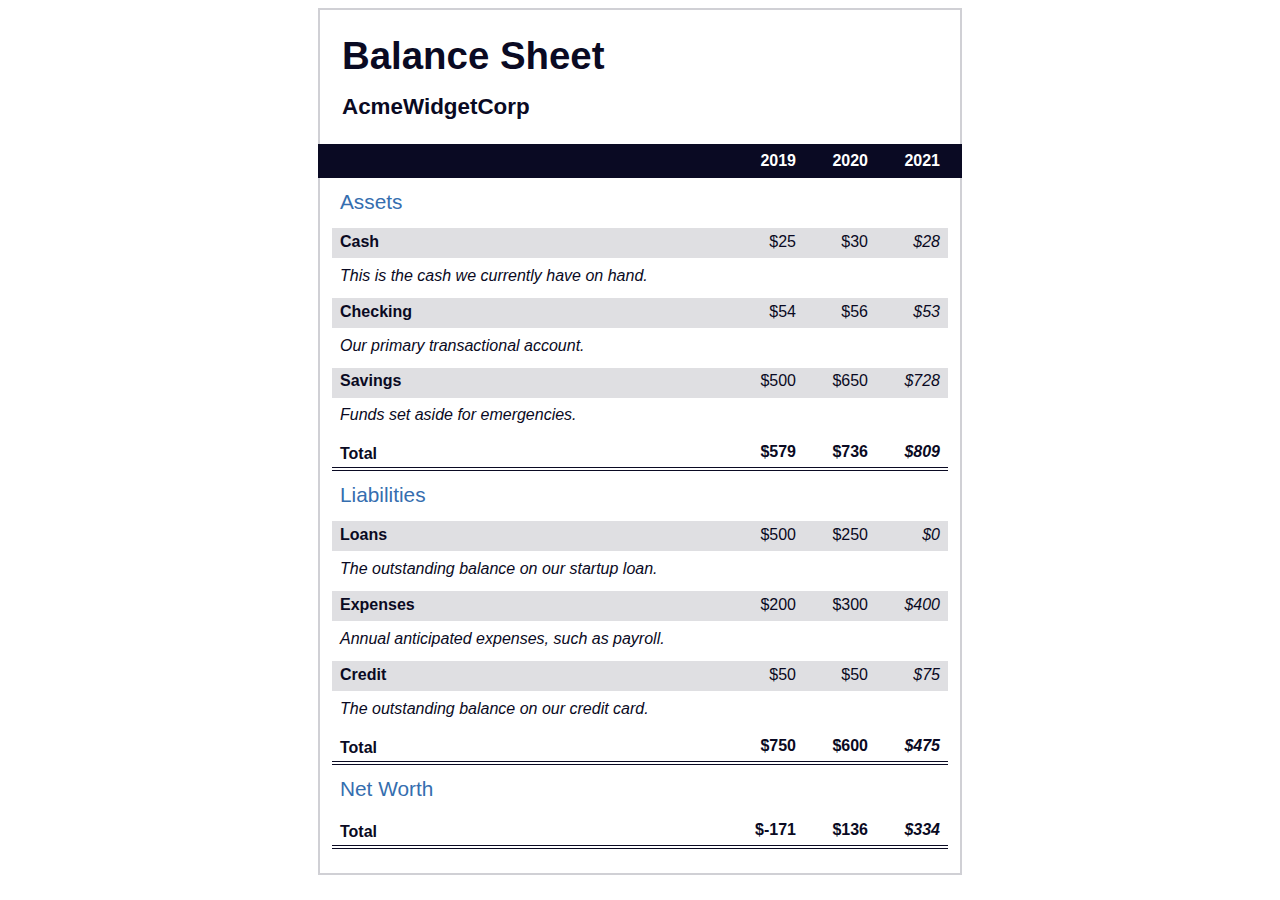
<file: Balance Sheet/index.html>
<!DOCTYPE html>
<html lang="en">
  <head>
    <meta charset="UTF-8">
    <meta name="viewport" content="width=device-width, initial-scale=1.0">
    <title>Balance Sheet</title>
    <link rel="stylesheet" href="./styles.css">
  </head>
  <body>
    <main>
      <section>
        <h1>
          <span class="flex">
            <span>AcmeWidgetCorp</span>
            <span>Balance Sheet</span>
          </span>
        </h1>
        <div id="years" aria-hidden="true">
          <span class="year">2019</span>
          <span class="year">2020</span>
          <span class="year">2021</span>
        </div>
        <div class="table-wrap">
          <table>
            <caption>Assets</caption>
            <thead>
              <tr>
                <td></td>
                <th><span class="sr-only year">2019</span></th>
                <th><span class="sr-only year">2020</span></th>
                <th class="current"><span class="sr-only year">2021</span></th>
              </tr>
            </thead>
            <tbody>
              <tr class="data">
                <th>Cash <span class="description">This is the cash we currently have on hand.</span></th>
                <td>$25</td>
                <td>$30</td>
                <td class="current">$28</td>
              </tr>
              <tr class="data">
                <th>Checking <span class="description">Our primary transactional account.</span></th>
                <td>$54</td>
                <td>$56</td>
                <td class="current">$53</td>
              </tr>
              <tr class="data">
                <th>Savings <span class="description">Funds set aside for emergencies.</span></th>
                <td>$500</td>
                <td>$650</td>
                <td class="current">$728</td>
              </tr>
              <tr class="total">
                <th>Total <span class="sr-only">Assets</span></th>
                <td>$579</td>
                <td>$736</td>
                <td class="current">$809</td>
              </tr>
            </tbody>
          </table>
          <table>
            <caption>Liabilities</caption>
            <thead>
              <tr>
              <td></td>
              <th><span class="sr-only">2019</span></th>
              <th><span class="sr-only">2020</span></th>
              <th><span class="sr-only">2021</span></th>
              </tr>
            </thead>
            <tbody>
              <tr class="data">
                <th>Loans <span class="description">The outstanding balance on our startup loan.</span></th>
                <td>$500</td>
                <td>$250</td>
                <td class="current">$0</td>
              </tr>
              <tr class="data">
                <th>Expenses <span class="description">Annual anticipated expenses, such as payroll.</span></th>
                <td>$200</td>
                <td>$300</td>
                <td class="current">$400</td>
              </tr>
              <tr class="data">
                <th>Credit <span class="description">The outstanding balance on our credit card.</span></th>
                <td>$50</td>
                <td>$50</td>
                <td class="current">$75</td>
              </tr>
              <tr class="total">
                <th>Total <span class="sr-only">Liabilities</span></th>
                <td>$750</td>
                <td>$600</td>
                <td class="current">$475</td>
              </tr>
            </tbody>
          </table>
          <table>
            <caption>Net Worth</caption>
            <thead>
              <tr>
              <td></td>
              <th><span class="sr-only">2019</span></th>
              <th><span class="sr-only">2020</span></th>
              <th><span class="sr-only">2021</span></th>
              </tr>
            </thead>
            <tbody>
              <tr class="total">
                <th>Total <span class="sr-only">Net Worth</span></th>
                <td>$-171</td>
                <td>$136</td>
                <td class="current">$334</td>
              </tr>
            </tbody>
          </table>
        </div>
      </section>
    </main>
  </body>
</html>
</file>
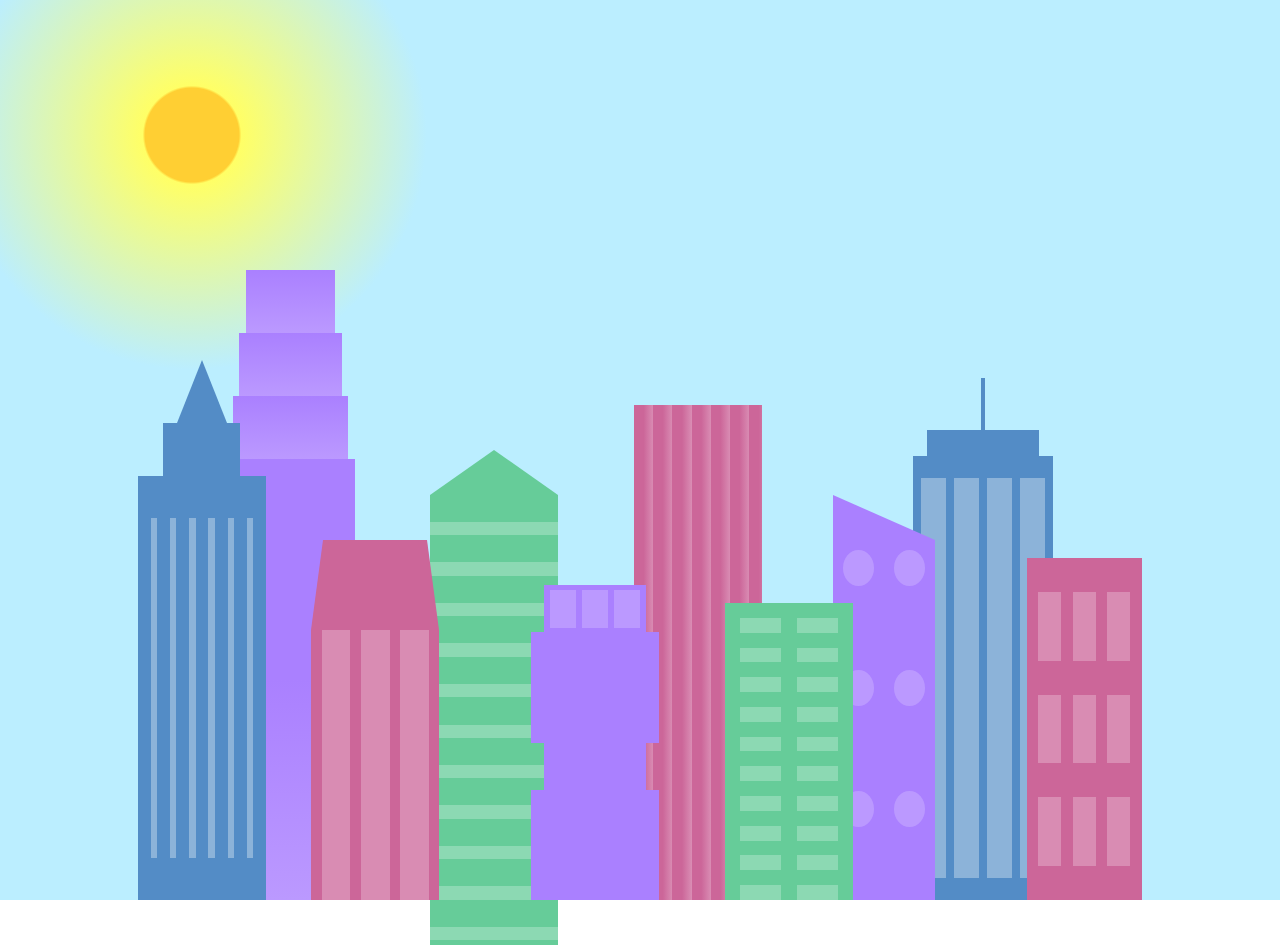
<file: City Skyline/index.html>
<!DOCTYPE html>
<html lang="en">    
  <head>
    <meta charset="UTF-8">
    <title>City Skyline</title>
    <link href="styles.css" rel="stylesheet" />   
  </head>

  <body>
    <div class="background-buildings sky">
      <div></div>
      <div></div>
      <div class="bb1 building-wrap">
        <div class="bb1a bb1-window"></div>
        <div class="bb1b bb1-window"></div>
        <div class="bb1c bb1-window"></div>
        <div class="bb1d"></div>
      </div>
      <div class="bb2">
        <div class="bb2a"></div>
        <div class="bb2b"></div>
      </div>
      <div class="bb3"></div>
      <div></div>
      <div class="bb4 building-wrap">
        <div class="bb4a"></div>
        <div class="bb4b"></div>
        <div class="bb4c window-wrap">
          <div class="bb4-window"></div>
          <div class="bb4-window"></div>
          <div class="bb4-window"></div>
          <div class="bb4-window"></div>
        </div>
      </div>
      <div></div>
      <div></div>
    </div>

    <div class="foreground-buildings">
      <div></div>
      <div></div>
      <div class="fb1 building-wrap">
        <div class="fb1a"></div>
        <div class="fb1b"></div>
        <div class="fb1c"></div>
      </div>
      <div class="fb2">
        <div class="fb2a"></div>
        <div class="fb2b window-wrap">
          <div class="fb2-window"></div>
          <div class="fb2-window"></div>
          <div class="fb2-window"></div>
        </div>
      </div>
      <div></div>
      <div class="fb3 building-wrap">
        <div class="fb3a window-wrap">
          <div class="fb3-window"></div>
          <div class="fb3-window"></div>
          <div class="fb3-window"></div>
        </div>
        <div class="fb3b"></div>
        <div class="fb3a"></div>
        <div class="fb3b"></div>
      </div>
      <div class="fb4">
        <div class="fb4a"></div>
        <div class="fb4b">
          <div class="fb4-window"></div>
          <div class="fb4-window"></div>
          <div class="fb4-window"></div>
          <div class="fb4-window"></div>
          <div class="fb4-window"></div>
          <div class="fb4-window"></div>
        </div>
      </div>
      <div class="fb5"></div>
      <div class="fb6"></div>
      <div></div>
      <div></div>
    </div>
  </body>
</html>
</file>
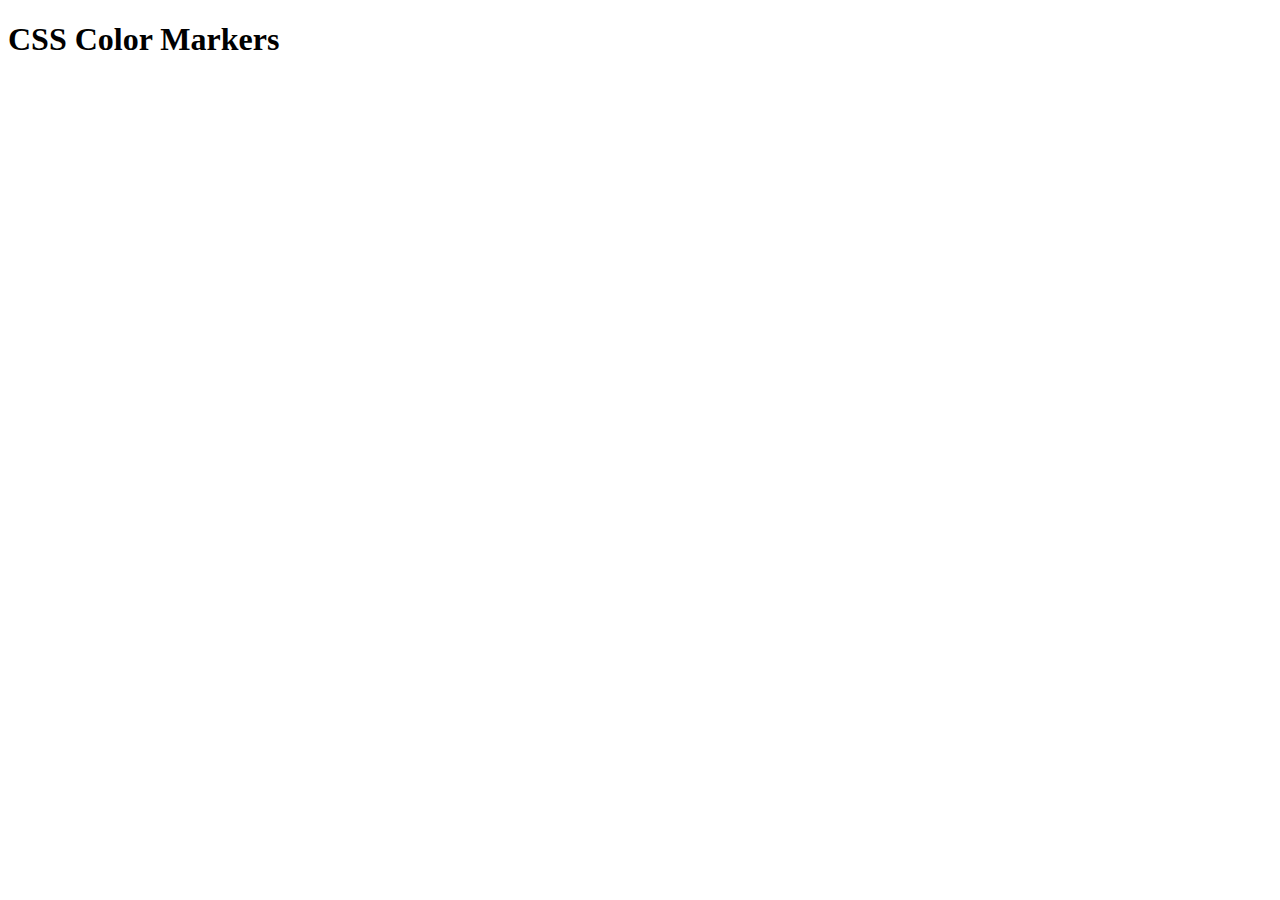
<file: Colored Markers/index.html>
<!DOCTYPE html>
<html lang="en">
  <head>
    <meta charset="utf-8">
    <meta name="viewport" content="width=device-width, initial-scale=1.0">
    <title>Colored Markers</title>
    <link rel="stylesheet" href="styles.css">
  </head>
  <body>
    <h1>CSS Color Markers</h1>
    <div class="container">
      <div class="marker red">
        <div class="cap"></div>
        <div class="sleeve"></div>
      </div>
      <div class="marker green">
        <div class="cap"></div>
        <div class="sleeve"></div>
      </div>
      <div class="marker blue">
        <div class="cap"></div>
        <div class="sleeve"></div>
      </div>
    </div>
  </body>
</html>
</file>
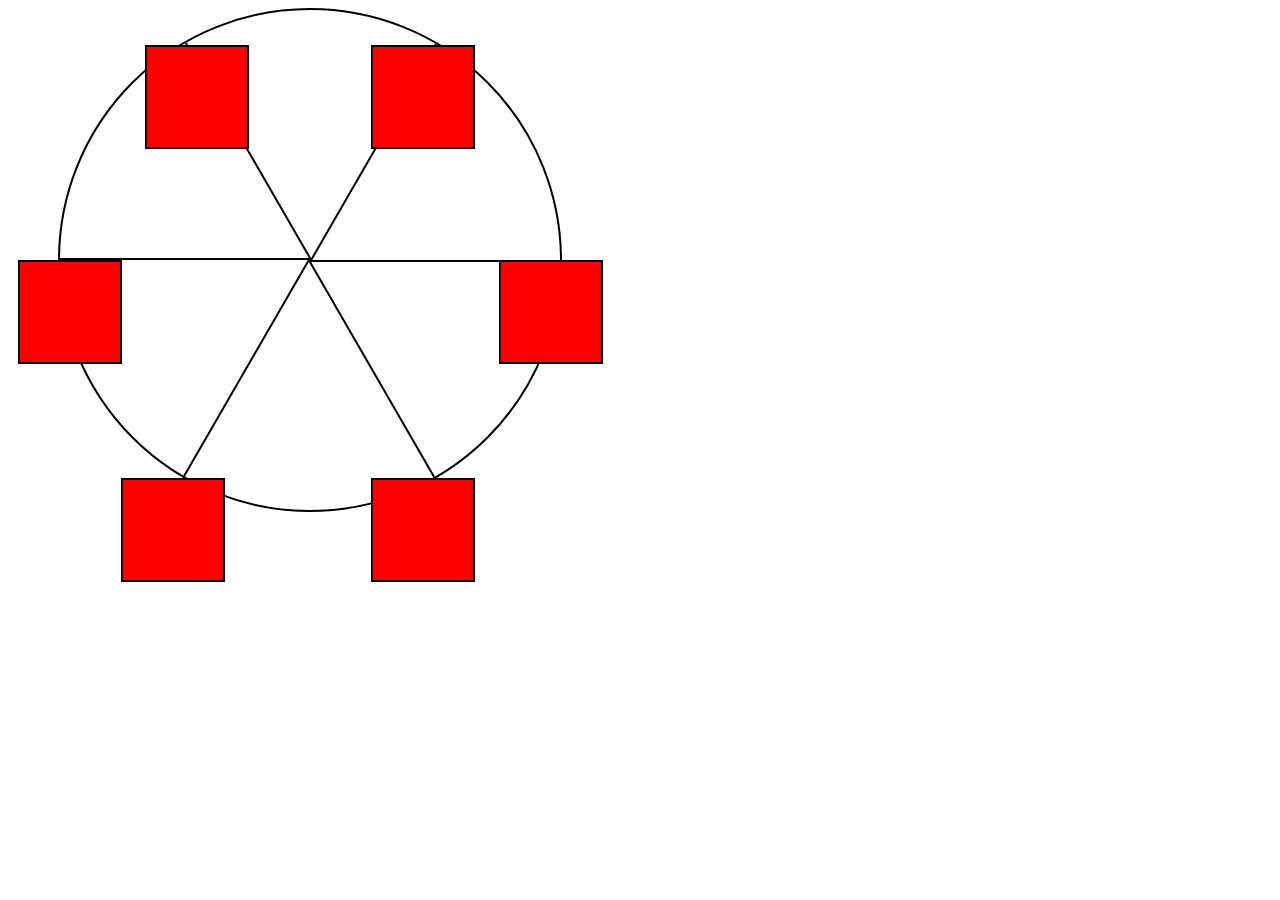
<file: Ferris Wheel/index.html>
<!DOCTYPE html>
<html lang="en">
  <head>
    <meta charset="UTF-8">
    <title>Ferris Wheel</title>
    <link rel="stylesheet" href="./styles.css">
  </head>
  <body>
    <div class="wheel">
      <span class="line"></span>
      <span class="line"></span>
      <span class="line"></span>
      <span class="line"></span>
      <span class="line"></span>
      <span class="line"></span>

      <div class="cabin"></div>
      <div class="cabin"></div>
      <div class="cabin"></div>
      <div class="cabin"></div>
      <div class="cabin"></div>
      <div class="cabin"></div>
    </div>
  </body>
</html>
</file>
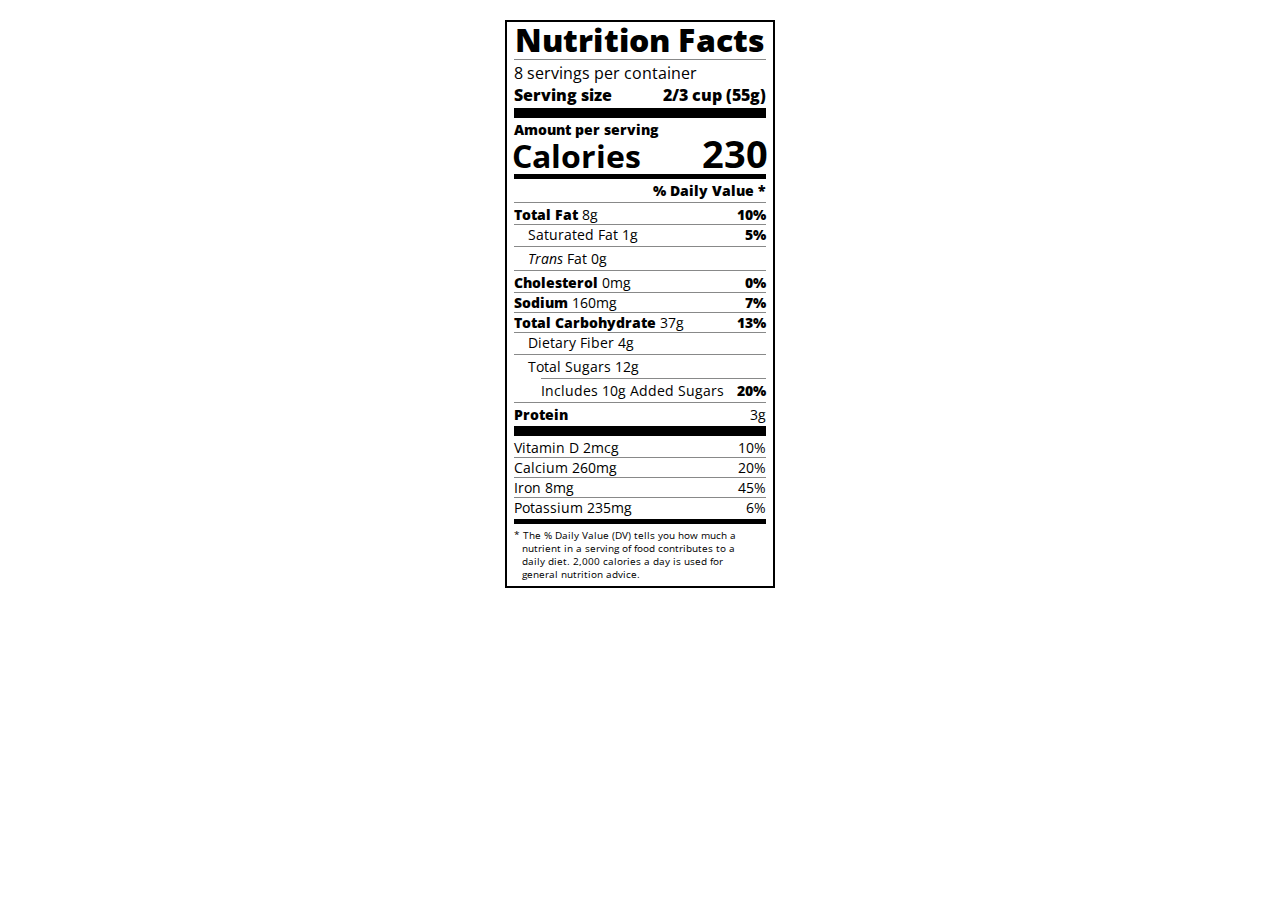
<file: Nutrition Label/index.html>
<!DOCTYPE html>
<html lang="en">

<head>
  <meta charset="UTF-8">
  <title>Nutrition Label</title>
  <link href="https://fonts.googleapis.com/css?family=Open+Sans:400,700,800" rel="stylesheet">
  <link href="./styles.css" rel="stylesheet">
</head>

<body>
  <div class="label">
    <header>
      <h1 class="bold">Nutrition Facts</h1>
      <div class="divider"></div>
      <p>8 servings per container</p>
      <p class="bold">Serving size <span>2/3 cup (55g)</span></p>
    </header>
    <div class="divider large"></div>
    <div class="calories-info">
      <div class="left-container">
        <h2 class="bold small-text">Amount per serving</h2>
        <p>Calories</p>
      </div>
      <span>230</span>
    </div>
    <div class="divider medium"></div>
    <div class="daily-value small-text">
      <p class="bold right no-divider">% Daily Value *</p>
      <div class="divider"></div>
      <p><span><span class="bold">Total Fat</span> 8g</span> <span class="bold">10%</span></p>
      <p class="indent no-divider">Saturated Fat 1g <span class="bold">5%</span></p>
      <div class="divider"></div>
      <p class="indent no-divider"><span><i>Trans</i> Fat 0g</span></p>
      <div class="divider"></div>
      <p><span><span class="bold">Cholesterol</span> 0mg</span> <span class="bold">0%</span></p>
      <p><span><span class="bold">Sodium</span> 160mg</span> <span class="bold">7%</span></p>
      <p><span><span class="bold">Total Carbohydrate</span> 37g</span> <span class="bold">13%</span></p>
      <p class="indent no-divider">Dietary Fiber 4g</p>
      <div class="divider"></div>
      <p class="indent no-divider">Total Sugars 12g</p>
      <div class="divider double-indent"></div>
      <p class="double-indent no-divider">Includes 10g Added Sugars <span class="bold">20%</span>
      <div class="divider"></div>
      <p class="no-divider"><span class="bold">Protein</span> 3g</p>
      <div class="divider large"></div>
      <p>Vitamin D 2mcg <span>10%</span></p>
      <p>Calcium 260mg <span>20%</span></p>
      <p>Iron 8mg <span>45%</span></p>
      <p class="no-divider">Potassium 235mg <span>6%</span></p>
    </div>
    <div class="divider medium"></div>
    <p class="note">* The % Daily Value (DV) tells you how much a nutrient in a serving of food contributes to a daily
      diet. 2,000 calories a day is used for general nutrition advice.</p>
  </div>
</body>
</html>
</file>
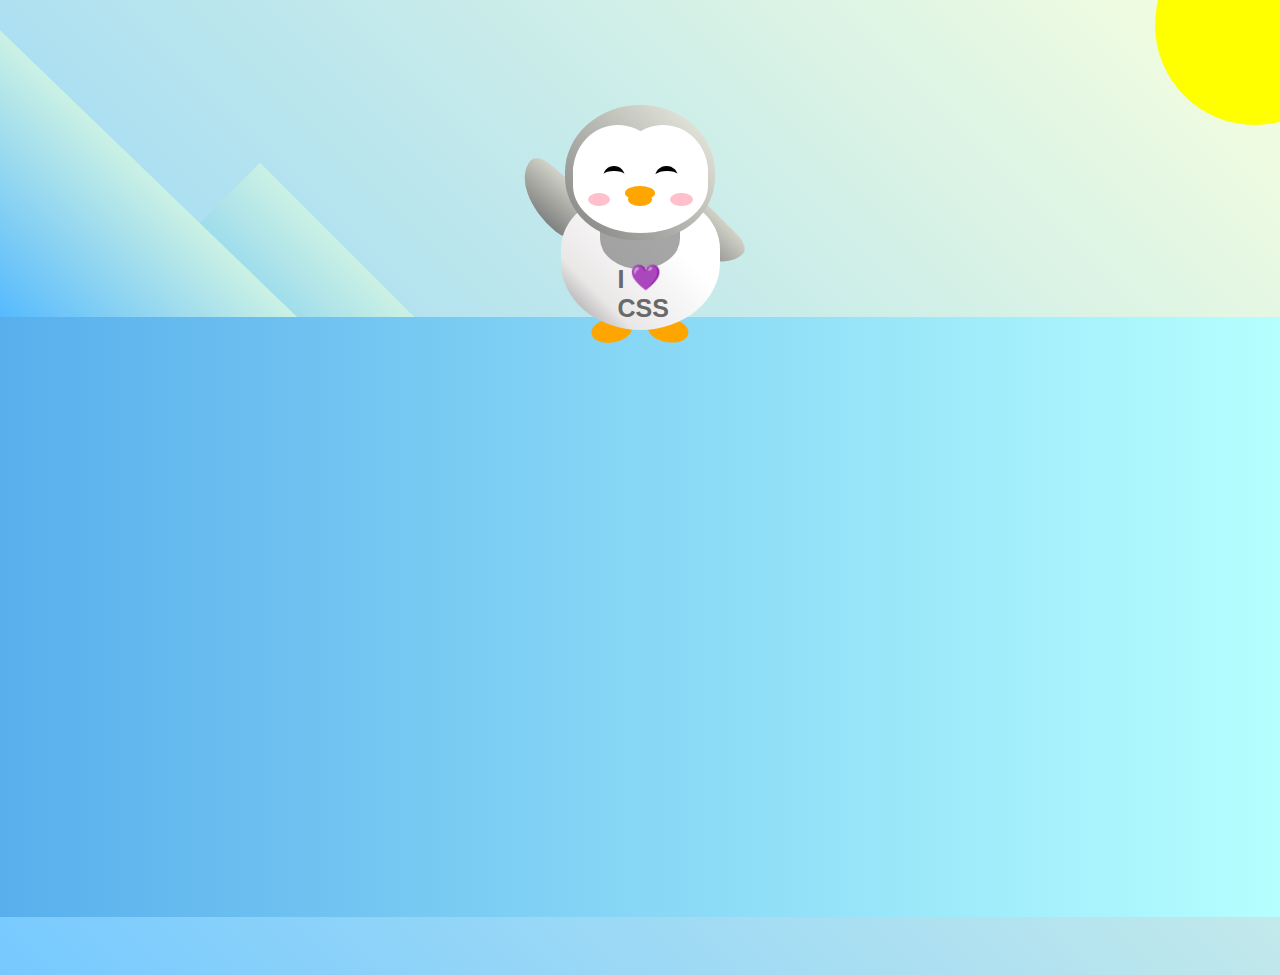
<file: Penguin/index.html>
<!DOCTYPE html>
<html lang="en">
  <head>
    <meta charset="UTF-8" />
    <link rel="stylesheet" href="./styles.css" />
    <title>Penguin</title>
    <meta name="viewport" content="width=device-width, initial-scale=1.0" />
  </head>

  <body>
    <div class="left-mountain"></div>
    <div class="back-mountain"></div>
    <div class="sun"></div>
    <div class="penguin">
      <div class="penguin-head">
        <div class="face left"></div>
        <div class="face right"></div>
        <div class="chin"></div>
        <div class="eye left">
          <div class="eye-lid"></div>
        </div>
        <div class="eye right">
          <div class="eye-lid"></div>
        </div>
        <div class="blush left"></div>
        <div class="blush right"></div>
        <div class="beak top"></div>
        <div class="beak bottom"></div>
      </div>
      <div class="shirt">
        <div>💜</div>
        <p>I CSS</p>
      </div> 
      <div class="penguin-body">
        <div class="arm left"></div>
        <div class="arm right"></div>
        <div class="foot left"></div>
        <div class="foot right"></div>
      </div>
    </div>

    <div class="ground"></div>
  </body>
</html>
</file>
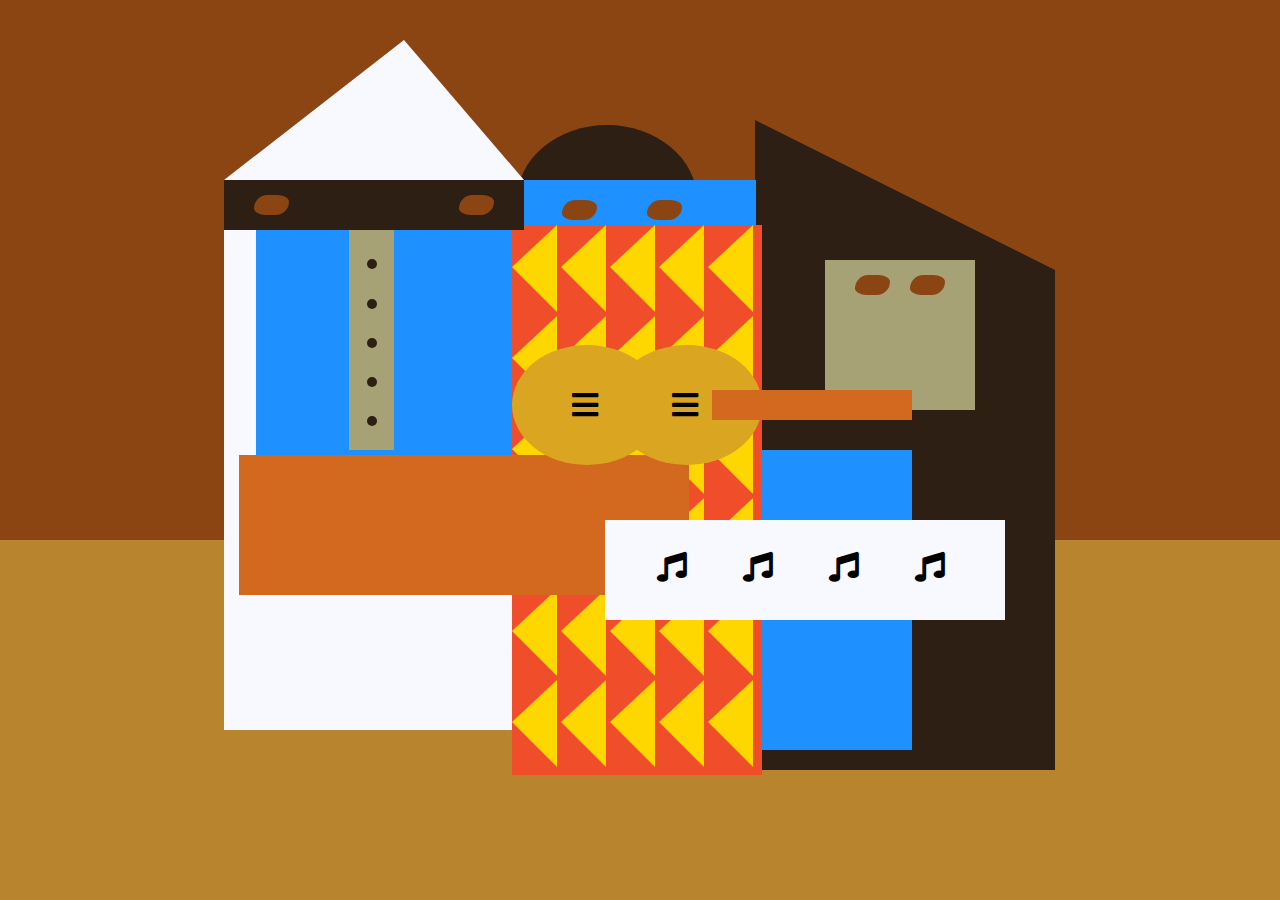
<file: Picasso Painting/index.html>
<!DOCTYPE html>
<html lang="en">
  <head>
    <meta charset="utf-8">
    <title>Picasso Painting</title>
    <link rel="stylesheet" href="./styles.css" />
    <link rel="stylesheet" href="https://use.fontawesome.com/releases/v5.8.2/css/all.css">
  </head>
  <body>
    <div id="back-wall"></div>
    <div class="characters">
      <div id="offwhite-character">
        <div id="white-hat"></div>
        <div id="black-mask">
          <div class="eyes left"></div>
          <div class="eyes right"></div>
        </div>
        <div id="gray-instrument">
          <div class="black-dot"></div>
          <div class="black-dot"></div>
          <div class="black-dot"></div>
          <div class="black-dot"></div>
          <div class="black-dot"></div>
        </div>
        <div id="tan-table"></div>
      </div>
      <div id="black-character">
        <div id="black-hat"></div>
        <div id="gray-mask">
          <div class="eyes left"></div>
          <div class="eyes right"></div>
        </div>
        <div id="white-paper">
          <i class="fas fa-music"></i>
          <i class="fas fa-music"></i>
          <i class="fas fa-music"></i>
          <i class="fas fa-music"></i>
        </div>
      </div>
      <div class="blue" id="blue-left"></div>
      <div class="blue" id="blue-right"></div>
      <div id="orange-character">
        <div id="black-round-hat"></div>
        <div id="eyes-div">
          <div class="eyes left"></div>
          <div class="eyes right"></div>
        </div>
        <div id="triangles">
          <div class="triangle"></div>
          <div class="triangle"></div>
          <div class="triangle"></div>
          <div class="triangle"></div>
          <div class="triangle"></div>
          <div class="triangle"></div>
          <div class="triangle"></div>
          <div class="triangle"></div>
          <div class="triangle"></div>
          <div class="triangle"></div>
          <div class="triangle"></div>
          <div class="triangle"></div>
          <div class="triangle"></div>
          <div class="triangle"></div>
          <div class="triangle"></div>
          <div class="triangle"></div>
          <div class="triangle"></div>
          <div class="triangle"></div>
          <div class="triangle"></div>
          <div class="triangle"></div>
          <div class="triangle"></div>
          <div class="triangle"></div>
          <div class="triangle"></div>
          <div class="triangle"></div>
          <div class="triangle"></div>
          <div class="triangle"></div>
          <div class="triangle"></div>
          <div class="triangle"></div>
          <div class="triangle"></div>
          <div class="triangle"></div>
        </div>
        <div id="guitar">
          <div class="guitar" id="guitar-left">
            <i class="fas fa-bars"></i>
          </div>
          <div class="guitar" id="guitar-right">
            <i class="fas fa-bars"></i>
          </div>
          <div id="guitar-neck"></div>
        </div>
      </div>
    </div>
  </body>
</html>
</file>
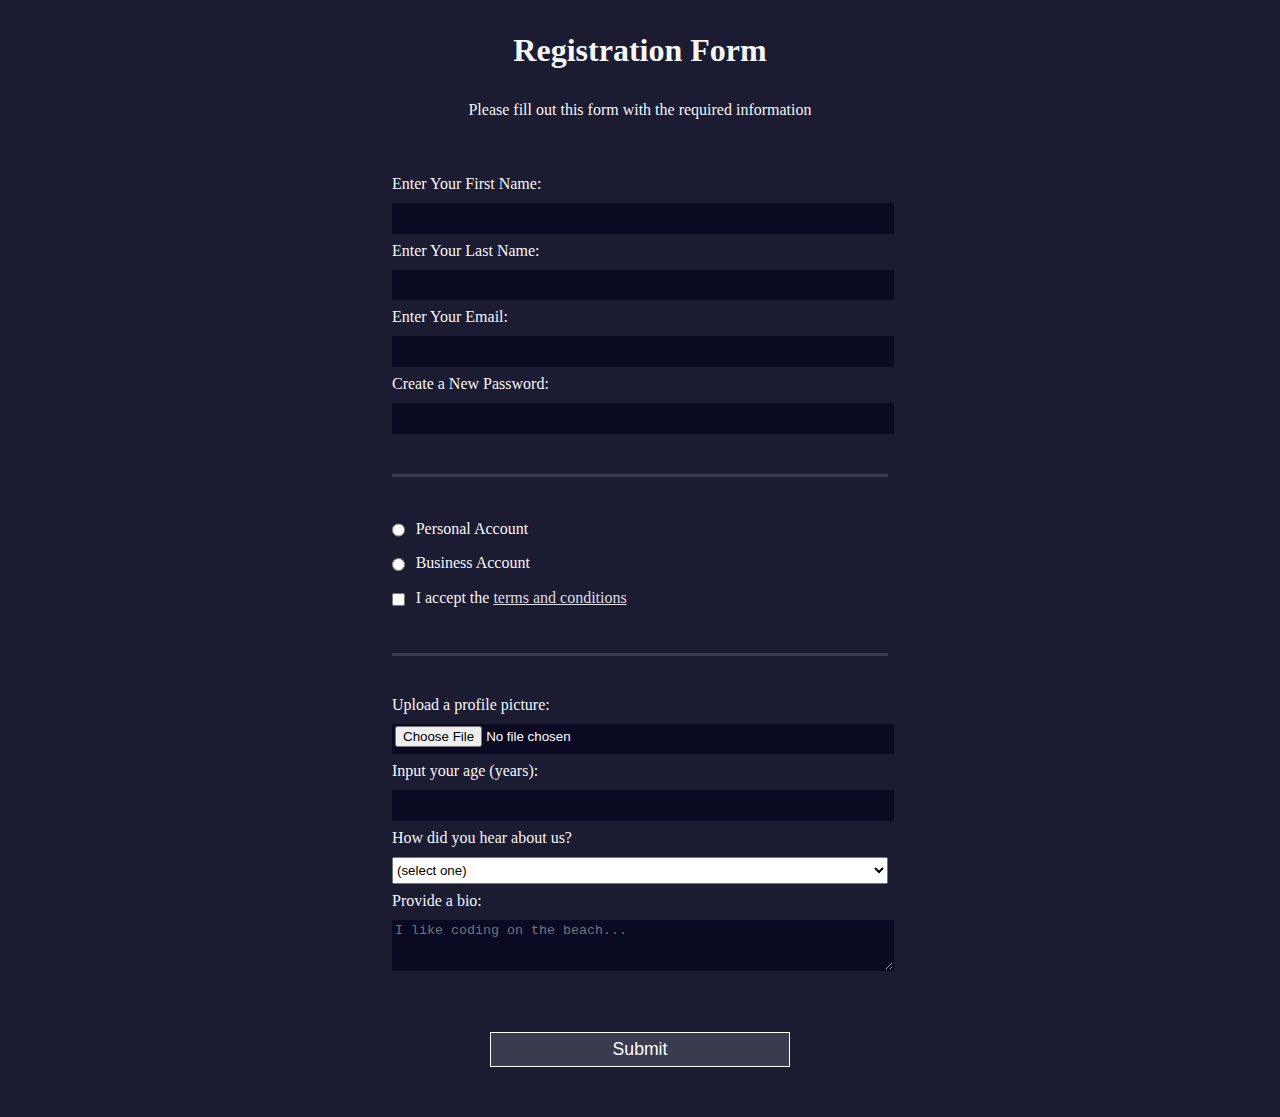
<file: Registration Form/index.html>
<!DOCTYPE html>
<html lang="en">
  <head>
    <meta charset="UTF-8">
    <title>Registration Form</title>
    <link rel="stylesheet" href="styles.css" />
  </head>
  <body>
    <h1>Registration Form</h1>
    <p>Please fill out this form with the required information</p>
    <form method="post" action='https://register-demo.freecodecamp.org'>
      <fieldset>
        <label for="first-name">Enter Your First Name: <input id="first-name" name="first-name" type="text" required /></label>
        <label for="last-name">Enter Your Last Name: <input id="last-name" name="last-name" type="text" required /></label>
        <label for="email">Enter Your Email: <input id="email" name="email" type="email" required /></label>
        <label for="new-password">Create a New Password: <input id="new-password" name="new-password" type="password" pattern="[a-z0-5]{8,}" required /></label>
      </fieldset>
      <fieldset>
        <label for="personal-account"><input id="personal-account" type="radio" name="account-type" class="inline" /> Personal Account</label>
        <label for="business-account"><input id="business-account" type="radio" name="account-type" class="inline" /> Business Account</label>
        <label for="terms-and-conditions">
          <input id="terms-and-conditions" type="checkbox" required name="terms-and-conditions" class="inline" /> I accept the <a href="https://www.freecodecamp.org/news/terms-of-service/">terms and conditions</a>
        </label>
      </fieldset>
      <fieldset>
        <label for="profile-picture">Upload a profile picture: <input id="profile-picture" type="file" name="file" /></label>
        <label for="age">Input your age (years): <input id="age" type="number" name="age" min="13" max="120" /></label>
        <label for="referrer">How did you hear about us?
          <select id="referrer" name="referrer">
            <option value="">(select one)</option>
            <option value="1">freeCodeCamp News</option>
            <option value="2">freeCodeCamp YouTube Channel</option>
            <option value="3">freeCodeCamp Forum</option>
            <option value="4">Other</option>
          </select>
        </label>
        <label for="bio">Provide a bio:
          <textarea id="bio" name="bio" rows="3" cols="30" placeholder="I like coding on the beach..."></textarea>
        </label>
      </fieldset>
      <input type="submit" value="Submit" />
    </form>
  </body>
</html>
</file>
<file: Balance Sheet/styles.css>
span[class~="sr-only"] {
    border: 0 !important;
    clip: rect(1px, 1px, 1px, 1px) !important;
    clip-path: inset(50%) !important;
    height: 1px !important;
    width: 1px !important;
    position: absolute !important;
    overflow: hidden !important;
    white-space: nowrap !important;
    padding: 0 !important;
    margin: -1px !important;
  }
  
  html {
    box-sizing: border-box;
  }
  
  body {
    font-family: sans-serif;
    color: #0a0a23;
  }
  
  h1 {
    max-width: 37.25rem;
    margin: 0 auto;
    padding: 1.5rem 1.25rem;
  }
  
  h1 .flex {
    display: flex;
    flex-direction: column-reverse;
    gap: 1rem;
  }
  
  h1 .flex span:first-of-type {
    font-size: 0.7em;
  }
  
  h1 .flex span:last-of-type {
    font-size: 1.2em;
  }
  
  section {
    max-width: 40rem;
    margin: 0 auto;
    border: 2px solid #d0d0d5;
  }
  
  #years {
    display: flex;
    justify-content: flex-end;
    position: sticky;
    z-index: 999;
    top: 0;
    background: #0a0a23;
    color: #fff;
    padding: 0.5rem calc(1.25rem + 2px) 0.5rem 0;
    margin: 0 -2px;
  }
  
  #years span[class] {
    font-weight: bold;
    width: 4.5rem;
    text-align: right;
  }
  
  .table-wrap {
    padding: 0 0.75rem 1.5rem 0.75rem;
  }
  
  table {
    border-collapse: collapse;
    border: 0;
    width: 100%;
    position: relative;
    margin-top: 3rem;
  }
  
  table caption {
    color: #356eaf;
    font-size: 1.3em;
    font-weight: normal;
    position: absolute;
    top: -2.25rem;
    left: 0.5rem;
  }
  
  tbody td {
    width: 100vw;
    min-width: 4rem;
    max-width: 4rem;
  }
  
  tbody th {
    width: calc(100% - 12rem);
  }
  
  tr[class="total"] {
    border-bottom: 4px double #0a0a23;
    font-weight: bold;
  }
  
  tr[class="total"] th {
    text-align: left;
    padding: 0.5rem 0 0.25rem 0.5rem;
  }
  
  tr.total td {
    text-align: right;
    padding: 0 0.25rem;
  }
  
  tr.total td:nth-of-type(3) {
    padding-right: 0.5rem;
  }
  
  tr.total:hover {
    background-color: #99c9ff;
  }
  
  td.current {
    font-style: italic;
  }
  
  tr.data {
    background-image: linear-gradient(to bottom, #dfdfe2 1.845rem, white 1.845rem);
  }
  
  tr.data th {
    text-align: left;
    padding-top: 0.3rem;
    padding-left: 0.5rem;
  }
  
  tr.data th .description {
    display: block;
    font-weight: normal;
    font-style: italic;
    padding: 1rem 0 0.75rem;
    margin-right: -13.5rem;
  }
  
  tr.data td {
    vertical-align: top;
    padding: 0.3rem 0.25rem 0;
    text-align: right;
  }
  
  tr.data td:last-of-type {
    padding-right: 0.5rem;
  }
</file>
<file: City Skyline/styles.css>
:root {
  --building-color1: #aa80ff;
  --building-color2: #66cc99;
  --building-color3: #cc6699;
  --building-color4: #538cc6;
  --window-color1: #bb99ff;
  --window-color2: #8cd9b3;
  --window-color3: #d98cb3;
  --window-color4: #8cb3d9;
}

* {
  box-sizing: border-box;
}

body {
  height: 100vh;
  margin: 0;
  overflow: hidden;
}

.background-buildings, .foreground-buildings {
  width: 100%;
  height: 100%;
  display: flex;
  align-items: flex-end;
  justify-content: space-evenly;
  position: absolute;
  top: 0;
}

.building-wrap {
  display: flex;
  flex-direction: column;
  align-items: center;
}

.window-wrap {
  display: flex;
  align-items: center;
  justify-content: space-evenly;
}

.sky {
  background: radial-gradient(
      closest-corner circle at 15% 15%,
      #ffcf33,
      #ffcf33 20%,
      #ffff66 21%,
      #bbeeff 100%
    );
}

/* BACKGROUND BUILDINGS - "bb" stands for "background building" */
.bb1 {
  width: 10%;
  height: 70%;
}

.bb1a {
  width: 70%;
}
  
.bb1b {
  width: 80%;
}
  
.bb1c {
  width: 90%;
}

.bb1d {
  width: 100%;
  height: 70%;
  background: linear-gradient(
      var(--building-color1) 50%,
      var(--window-color1)
    );
}

.bb1-window {
  height: 10%;
  background: linear-gradient(
      var(--building-color1),
      var(--window-color1)
    );
}

.bb2 {
  width: 10%;
  height: 50%;
}

.bb2a {
  border-bottom: 5vh solid var(--building-color2);
  border-left: 5vw solid transparent;
  border-right: 5vw solid transparent;
}

.bb2b {
  width: 100%;
  height: 100%;
  background: repeating-linear-gradient(
      var(--building-color2),
      var(--building-color2) 6%,
      var(--window-color2) 6%,
      var(--window-color2) 9%
    );
}

.bb3 {
  width: 10%;
  height: 55%;
  background: repeating-linear-gradient(
      90deg,
      var(--building-color3),
      var(--building-color3),
      var(--window-color3) 15%
    );
}

.bb4 {
  width: 11%;
  height: 58%;
}

.bb4a {
  width: 3%;
  height: 10%;
  background-color: var(--building-color4);
}

.bb4b {
  width: 80%;
  height: 5%;
  background-color: var(--building-color4);
}
  
.bb4c {
  width: 100%;
  height: 85%;
  background-color: var(--building-color4);
}

.bb4-window {
  width: 18%;
  height: 90%;
  background-color: var(--window-color4);
}

/* FOREGROUND BUILDINGS - "fb" stands for "foreground building" */
.fb1 {
  width: 10%;
  height: 60%;
}

.fb1a {
  border-bottom: 7vh solid var(--building-color4);
  border-left: 2vw solid transparent;
  border-right: 2vw solid transparent;
}

.fb1b {
  width: 60%;
  height: 10%;
  background-color: var(--building-color4);
}
  
.fb1c {
  width: 100%;
  height: 80%;
  background: repeating-linear-gradient(
      90deg,
      var(--building-color4),
      var(--building-color4) 10%,
      transparent 10%,
      transparent 15%
    ),
    repeating-linear-gradient(
      var(--building-color4),
      var(--building-color4) 10%,
      var(--window-color4) 10%,
      var(--window-color4) 90%
    );
}

.fb2 {
  width: 10%;
  height: 40%;
}

.fb2a {
  width: 100%;
  border-bottom: 10vh solid var(--building-color3);
  border-left: 1vw solid transparent;
  border-right: 1vw solid transparent;
}

.fb2b {
  width: 100%;
  height: 75%;
  background-color: var(--building-color3);
}

.fb2-window {
  width: 22%;
  height: 100%;
  background-color: var(--window-color3);
}

.fb3 {
  width: 10%;
  height: 35%;
}
  
.fb3a {
  width: 80%;
  height: 15%;
  background-color: var(--building-color1);
}
  
.fb3b {
  width: 100%;
  height: 35%;
  background-color: var(--building-color1);
}

.fb3-window {
  width: 25%;
  height: 80%;
  background-color: var(--window-color1);
}

.fb4 {
  width: 8%;
  height: 45%;
  position: relative;
  left: 10%;
}

.fb4a {
  border-top: 5vh solid transparent;
  border-left: 8vw solid var(--building-color1);
}

.fb4b {
  width: 100%;
  height: 89%;
  background-color: var(--building-color1);
  display: flex;
  flex-wrap: wrap;
}

.fb4-window {
  width: 30%;
  height: 10%;
  border-radius: 50%;
  background-color: var(--window-color1);
  margin: 10%;
}

.fb5 {
  width: 10%;
  height: 33%;
  position: relative;
  right: 10%;
  background: repeating-linear-gradient(
      var(--building-color2),
      var(--building-color2) 5%,
      transparent 5%,
      transparent 10%
    ),
    repeating-linear-gradient(
      90deg,
      var(--building-color2),
      var(--building-color2) 12%,
      var(--window-color2) 12%,
      var(--window-color2) 44%
    );
}

.fb6 {
  width: 9%;
  height: 38%;
  background: repeating-linear-gradient(
      90deg,
      var(--building-color3),
      var(--building-color3) 10%,
      transparent 10%,
      transparent 30%
    ),
    repeating-linear-gradient(
      var(--building-color3),
      var(--building-color3) 10%,
      var(--window-color3) 10%,
      var(--window-color3) 30%
    );
}

@media (max-width: 1000px) {
  :root {
    --building-color1: #000;
    --building-color2: #000;
    --building-color3: #000;
    --building-color4: #000;
    --window-color1: #777;
    --window-color2: #777;
    --window-color3: #777;
    --window-color4: #777;
  }
  .sky {
    background: radial-gradient(
        closest-corner circle at 15% 15%,
        #ccc,
        #ccc 20%,
        #445 21%,
        #223 100%
      );
  }
}
</file>
<file: Colored Markers/styles.css>

</file>
<file: Ferris Wheel/styles.css>
.wheel {
  border: 2px solid black;
  border-radius: 50%;
  margin-left: 50px;
  position: absolute;
  height: 55vw;
  width: 55vw;
  max-width: 500px;
  max-height: 500px;
  animation-name: wheel;
  animation-duration: 10s;
  animation-iteration-count: infinite;
  animation-timing-function: linear;
}

.line {
  background-color: black;
  width: 50%;
  height: 2px;
  position: absolute;
  top: 50%;
  left: 50%;
  transform-origin: 0% 0%;
}

.line:nth-of-type(2) {
  transform: rotate(60deg);
}
.line:nth-of-type(3) {
  transform: rotate(120deg);
}
.line:nth-of-type(4) {
  transform: rotate(180deg);
}
.line:nth-of-type(5) {
  transform: rotate(240deg);
}
.line:nth-of-type(6) {
  transform: rotate(300deg);
}

.cabin {
  background-color: red;
  width: 20%;
  height: 20%;
  position: absolute;
  border: 2px solid;
  transform-origin: 50% 0%;
  animation: cabins 10s ease-in-out infinite;
}

.cabin:nth-of-type(1) {
  right: -8.5%;
  top: 50%;
}
.cabin:nth-of-type(2) {
  right: 17%;
  top: 93.5%;
}
.cabin:nth-of-type(3) {
  right: 67%;
  top: 93.5%;
}
.cabin:nth-of-type(4) {
  left: -8.5%;
  top: 50%;
}
.cabin:nth-of-type(5) {
  left: 17%;
  top: 7%;
}
.cabin:nth-of-type(6) {
  right: 17%;
  top: 7%;
}

@keyframes wheel {
   0% {
     transform: rotate(0deg);
   }
   100% {
     transform: rotate(360deg);
   }
}

@keyframes cabins {
  0% {
    transform: rotate(0deg);
  }
  25% {
    background-color: yellow;
  }
  50% {
    background-color: purple;
  }
  75% {
    background-color: yellow;
  }
  100% {
    transform: rotate(-360deg);
  }
}
</file>
<file: Nutrition Label/styles.css>
* {
  box-sizing: border-box;
}

html {
  font-size: 16px;
}

body {
  font-family: 'Open Sans', sans-serif;
}

.label {
  border: 2px solid black;
  width: 270px;
  margin: 20px auto;
  padding: 0 7px;
}

header h1 {
  text-align: center;
  margin: -4px 0;
  letter-spacing: 0.15px
}

p {
  margin: 0;
  display: flex;
  justify-content: space-between;
}

.divider {
  border-bottom: 1px solid #888989;
  margin: 2px 0;
}

.bold {
  font-weight: 800;
}

.large {
  height: 10px;
}

.large, .medium {
  background-color: black;
  border: 0;
}

.medium {
  height: 5px;
}

.small-text {
  font-size: 0.85rem;
}


.calories-info {
  display: flex;
  justify-content: space-between;
  align-items: flex-end;
}

.calories-info h2 {
  margin: 0;
}

.left-container p {
  margin: -5px -2px;
  font-size: 2em;
  font-weight: 700;
}

.calories-info span {
  margin: -7px -2px;
  font-size: 2.4em;
  font-weight: 700;
}

.right {
  justify-content: flex-end;
}

.indent {
  margin-left: 1em;
}

.double-indent {
  margin-left: 2em;
}

.daily-value p:not(.no-divider) {
  border-bottom: 1px solid #888989;
}

.note {
  font-size: 0.6rem;
  margin: 5px 0;
  padding: 0 8px;
  text-indent: -8px;
}
</file>
<file: Penguin/styles.css>
:root {
  --penguin-face: white;
  --penguin-picorna: orange;
  --penguin-skin: gray;
}

body {
  background: linear-gradient(45deg, rgb(118, 201, 255), rgb(247, 255, 222));
  margin: 0;
  padding: 0;
  width: 100%;
  height: 100vh;
  overflow: hidden;
}

.left-mountain {
  width: 300px;
  height: 300px;
  background: linear-gradient(rgb(203, 241, 228), rgb(80, 183, 255));
  position: absolute;
  transform: skew(0deg, 44deg);
  z-index: 2;
  margin-top: 100px;
}

.back-mountain {
  width: 300px;
  height: 300px;
  background: linear-gradient(rgb(203, 241, 228), rgb(47, 170, 255));
  position: absolute;
  z-index: 1;
  transform: rotate(45deg);
  left: 110px;
  top: 225px;
}

.sun {
  width: 200px;
  height: 200px;
  background-color: yellow;
  position: absolute;
  border-radius: 50%;
  top: -75px;
  right: -75px;
}

.penguin {
  width: 300px;
  height: 300px;
  margin: auto;
  margin-top: 75px;
  z-index: 4;
  position: relative;
  transition: transform 1s ease-in-out 0ms;
}

.penguin * {
  position: absolute;
}

.penguin:active {
  transform: scale(1.5);
  cursor: not-allowed;
}

.penguin-head {
  width: 50%;
  height: 45%;
  background: linear-gradient(
    45deg,
    var(--penguin-skin),
    rgb(239, 240, 228)
  );
  border-radius: 70% 70% 65% 65%;
  top: 10%;
  left: 25%;
  z-index: 1;
}

.face {
  width: 60%;
  height: 70%;
  background-color: var(--penguin-face);
  border-radius: 70% 70% 60% 60%;
  top: 15%;
}

.face.left {
  left: 5%;
}

.face.right {
  right: 5%;
}

.chin {
  width: 90%;
  height: 70%;
  background-color: var(--penguin-face);
  top: 25%;
  left: 5%;
  border-radius: 70% 70% 100% 100%;
}

.eye {
  width: 15%;
  height: 17%;
  background-color: black;
  top: 45%;
  border-radius: 50%;
}

.eye.left {
  left: 25%;
}

.eye.right {
  right: 25%;
}

.eye-lid {
  width: 150%;
  height: 100%;
  background-color: var(--penguin-face);
  top: 25%;
  left: -23%;
  border-radius: 50%;
}

.blush {
  width: 15%;
  height: 10%;
  background-color: pink;
  top: 65%;
  border-radius: 50%;
}

.blush.left {
  left: 15%;
}

.blush.right {
  right: 15%;
}

.beak {
  height: 10%;
  background-color: var(--penguin-picorna);
  border-radius: 50%;
}

.beak.top {
  width: 20%;
  top: 60%;
  left: 40%;
}

.beak.bottom {
  width: 16%;
  top: 65%;
  left: 42%;
}

.shirt {
  font: bold 25px Helvetica, sans-serif;
  top: 165px;
  left: 127.5px;
  z-index: 1;
  color: #6a6969;
}

.shirt div {
  font-weight:  initial;
  top: 22.5px;
  left: 12px;
}

.penguin-body {
  width: 53%;
  height: 45%;
  background: linear-gradient(
    45deg,
    rgb(134, 133, 133) 0%,
    rgb(234, 231, 231) 25%,
    white 67%
  );
  border-radius: 80% 80% 100% 100%;
  top: 40%;
  left: 23.5%;
}

.penguin-body::before {
  content: "";
  position: absolute;
  width: 50%;
  height: 45%;
  background-color: var(--penguin-skin);
  top: 10%;
  left: 25%;
  border-radius: 0% 0% 100% 100%;
  opacity: 70%;
}

.arm {
  width: 30%;
  height: 60%;
  background: linear-gradient(
    90deg,
    var(--penguin-skin),
    rgb(209, 210, 199)
  );
  border-radius: 30% 30% 30% 120%;
  z-index: -1;
}

.arm.left {
  top: 35%;
  left: 5%;
  transform-origin: top left; 
  transform: rotate(130deg) scaleX(-1);
  animation: 3s linear infinite wave;
}

.arm.right {
  top: 0%;
  right: -5%;
  transform: rotate(-45deg);
}

@keyframes wave {
  10% {
    transform: rotate(110deg) scaleX(-1);
  }
  20% {
    transform: rotate(130deg) scaleX(-1);
  }
  30% {
    transform: rotate(110deg) scaleX(-1);
  }
  40% {
    transform: rotate(130deg) scaleX(-1);
  }
}

.foot {
  width:  15%;
  height: 30%;
  background-color: var(--penguin-picorna);
  top: 85%;
  border-radius: 50%;
  z-index: -1;
}

.foot.left {
  left: 25%;
  transform: rotate(80deg);
}

.foot.right {
  right: 25%;
  transform: rotate(-80deg);
}

.ground {
  width: 100vw;
  height: calc(100vh - 300px);
  background: linear-gradient(90deg, rgb(88, 175, 236), rgb(182, 255, 255));
  z-index: 3;
  position: absolute;
  margin-top: -58px;
}
</file>
<file: Picasso Painting/styles.css>
body {
    background-color: rgb(184, 132, 46);
  }
  
  #back-wall {
    background-color: #8B4513;
    width: 100%;
    height: 60%;
    position: absolute;
    top: 0;
    left: 0;
    z-index: -1;
  }
  
  #offwhite-character {
    width: 300px;
    height: 550px;
    background-color: GhostWhite;
    position: absolute;
    top: 20%;
    left: 17.5%;
  }
  
  #white-hat {
    width: 0;
    height: 0;
    border-style: solid;
    border-width: 0 120px 140px 180px;
    border-top-color: transparent;
    border-right-color: transparent;
    border-bottom-color: GhostWhite;
    border-left-color: transparent;
    position: absolute;
    top: -140px;
    left: 0;
  }
  
  #black-mask {
    width: 100%;
    height: 50px;
    background-color: rgb(45, 31, 19);
    position: absolute;
    top: 0;
    left: 0;
    z-index: 1;
  }
  
  #gray-instrument {
    width: 15%;
    height: 40%;
    background-color: rgb(167, 162, 117);
    position: absolute;
    top: 50px;
    left: 125px;
    z-index: 1;
  }
  
  .black-dot {
    width: 10px;
    height: 10px;
    background-color: rgb(45, 31, 19);
    border-radius: 50%;
    display: block;
    margin: auto;
    margin-top: 65%;
  }
  
  #tan-table {
    width: 450px;
    height: 140px;
    background-color: #D2691E;
    position: absolute;
    top: 275px;
    left: 15px;
    z-index: 1;
  }
  
  #black-character {
    width: 300px;
    height: 500px;
    background-color: rgb(45, 31, 19);
    position: absolute;
    top: 30%;
    left: 59%;
  }
  
  #black-hat {
    width: 0;
    height: 0;
    border-style: solid;
    border-width: 150px 0 0 300px;
    border-top-color: transparent;
    border-right-color: transparent;
    border-bottom-color: transparent;
    border-left-color: rgb(45, 31, 19);
    position: absolute;
    top: -150px;
    left: 0;
  }
  
  #gray-mask {
    width: 150px;
    height: 150px;
    background-color: rgb(167, 162, 117);
    position: absolute;
    top: -10px;
    left: 70px;
  }
  
  #white-paper {
    width: 400px;
    height: 100px;
    background-color: GhostWhite;
    position: absolute;
    top: 250px;
    left: -150px;
    z-index: 1;
  }
  
  .fa-music {
    display: inline-block;
    margin-top: 8%;
    margin-left: 13%;
  }
  
  .blue {
    background-color: #1E90FF;
  }
  
  #blue-left {
    width: 500px;
    height: 300px;
    position: absolute;
    top: 20%;
    left: 20%;
  }
  
  #blue-right {
    width: 400px;
    height: 300px;
    position: absolute;
    top: 50%;
    left: 40%;
  }
  
  #orange-character {
    width: 250px;
    height: 550px;
    background-color: rgb(240, 78, 42);
    position: absolute;
    top: 25%;
    left: 40%;
  }
  
  #black-round-hat {
    width: 180px;
    height: 150px;
    background-color: rgb(45, 31, 19);
    border-radius: 50%;
    position: absolute;
    top: -100px;
    left: 5px;
    z-index: -1;
  }
  
  #eyes-div {
    width: 180px;
    height: 50px;
    position: absolute;
    top: -40px;
    left: 20px;
    z-index: 3;
  }
  
  #triangles {
    width: 250px;
    height: 550px;
  }
  
  .triangle {
    width: 0;
    height: 0;
    border-style: solid;
    border-width: 42px 45px 45px 0;
    border-top-color: transparent;
    border-right-color: Gold; /* yellow */
    border-bottom-color: transparent;
    border-left-color: transparent;
    display: inline-block;
  }
  
  #guitar {
    width: 100%;
    height: 100px;
    position: absolute;
    top: 120px;
    left: 0px;
    z-index: 3;
  }
  
  .guitar {
    width: 150px;
    height: 120px;
    background-color: Goldenrod;
    border-radius: 50%;
  }
  
  #guitar-left {
    position: absolute;
    left: 0px;
  }
  
  #guitar-right {
    position: absolute;
    left: 100px;
  }
  
  .fa-bars {
    display: block;
    margin-top: 30%;
    margin-left: 40%;
  }
  
  #guitar-neck {
    width: 200px;
    height: 30px;
    background-color: #D2691E;
    position: absolute;
    top: 45px;
    left: 200px;
    z-index: 3;
  }
  
  .eyes {
    width: 35px;
    height: 20px;
    background-color: #8B4513;
    border-radius: 20px 50%;
  }
  
  .right {
    position: absolute;
    top: 15px;
    right: 30px;
  }
  
  .left {
    position: absolute;
    top: 15px;
    left: 30px;
  }
  
  .fas {
    font-size:30px;
  }
</file>
<file: Registration Form/styles.css>
body {
  width: 100%;
  height: 100vh;
  margin: 0;
  background-color: #1b1b32;
  color: #f5f6f7;
  font-family: Tahoma;
  font-size: 16px;
}

h1, p {
  margin: 1em auto;
  text-align: center;
}

form {
  width: 60vw;
  max-width: 500px;
  min-width: 300px;
  margin: 0 auto;
  padding-bottom: 2em;
}

fieldset {
  border: none;
  padding: 2rem 0;
  border-bottom: 3px solid #3b3b4f;
}

fieldset:last-of-type {
  border-bottom: none;
}

label {
  display: block;
  margin: 0.5rem 0;
}

input,
textarea,
select {
  margin: 10px 0 0 0;
  width: 100%;
  min-height: 2em;
}

input, textarea {
  background-color: #0a0a23;
  border: 1px solid #0a0a23;
  color: #ffffff;
}

.inline {
  width: unset;
  margin: 0 0.5em 0 0;
  vertical-align: middle;
}

input[type="submit"] {
  display: block;
  width: 60%;
  margin: 1em auto;
  height: 2em;
  font-size: 1.1rem;
  background-color: #3b3b4f;
  border-color: white;
  min-width: 300px;
}

input[type="file"] {
  padding: 1px 2px;
}

a{
  color:#dfdfe2;
}
</file>
